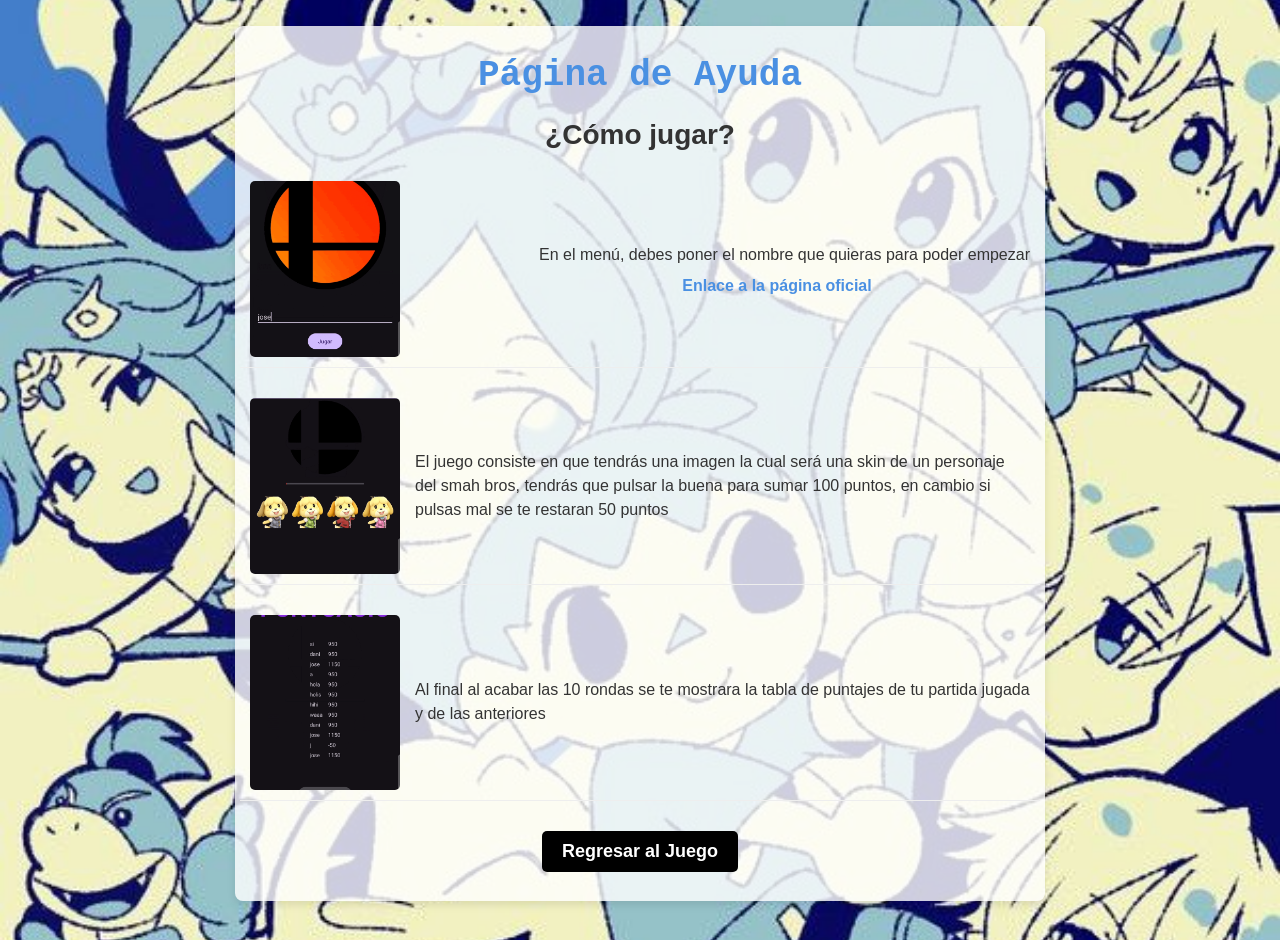
<file: app/src/main/assets/index.html>
<!DOCTYPE html>
<html lang="en">
<head>
    <meta charset="UTF-8">
    <meta name="viewport" content="width=device-width, initial-scale=1.0">
    <link rel="stylesheet" href="styles.css">
    <title>Página de Ayuda</title>
</head>
<body style="background-image: url('img/fodno.jpg'); background-size: cover; background-position: center; background-repeat: no-repeat; background-attachment: fixed;">

<div id="contenedor">
    <h1 id="titulo">Página de Ayuda</h1>
    <h2 id="titulo2">¿Cómo jugar?</h2>

    <div class="img-texto1">
        <img src="img/img1.gif" class="imagen">
        <div>
            <p>En el menú, debes poner el nombre que quieras para poder empezar</p>
            <a href="https://www.smashbros.com/es_ES/" class="enlace-oficial">Enlace a la página oficial</a>
        </div>
    </div>

    <div class="img-texto2">
        <img src="img/img2.gif" class="imagen">
        <p>El juego consiste en que tendrás una imagen la cual será una skin de un personaje del smah bros, tendrás que pulsar la buena para sumar 100 puntos, en cambio si pulsas mal se te restaran 50 puntos</p>
    </div>
    <div class="img-texto3">
        <img src="img/img3.gif"  class="imagen">
        <p>Al final al acabar las 10 rondas se te mostrara la tabla de puntajes de tu partida jugada y de las anteriores</p>
    </div>

    
    <button onclick="anarMain()" id="boton-regresar">Regresar al Juego</button>
</div>

<script type="text/javascript">
    function anarMain() {
        Android.anarMain();
    }
</script>
</body>
</html>
</file>
<file: app/src/main/assets/styles.css>
body {
    font-family: Arial, sans-serif;
    color: #333;
    margin: 0;
    padding: 0;
    display: flex;
    justify-content: center;
    align-items: center;
    min-height: 100vh;
}

#contenedor {
    max-width: 800px;
    width: 90%;
    background-color: rgba(255, 255, 255, 0.8); 
    padding: 5px;
    margin-top: 2%;
    margin-bottom: 3%;
    border-radius: 8px;
    box-shadow: 0 4px 8px rgba(0, 0, 0, 0.1);
    text-align: center;
}
.enlace-oficial {
    display: block;
    margin-top: 10px;
    font-size: 16px;
    color: #4a90e2;
    text-decoration: none;
    font-weight: bold;
    margin-left: -15px;
}

.enlace-oficial:hover {
    color: #357ABD;
    text-decoration: underline;
}

#titulo {
    font-size: 36px;
    font-family: 'Courier New', Courier, monospace;
    color: #4a90e2;
    margin-bottom: 10px;
}

#titulo2 {
    font-size: 28px;
    font-family: 'Franklin Gothic Medium', 'Arial Narrow', Arial, sans-serif;
    color: #333;
    margin-bottom: 20px;
}

.img-texto1 {
    display: flex;
    align-items: center;
    justify-content: space-between;
    margin-bottom: 20px;
    padding: 10px;
    border-bottom: 1px solid #eee;
}

.img-texto1 img.imagen {
    width: 40%;
    max-width: 150px;
    border-radius: 5px;
    margin-right: 15px;
}

.img-texto1 p {
    flex: 1;
    text-align: left;
    font-size: 16px;
    line-height: 1.5;
    margin: 0;
}

.img-texto2 {
    display: flex;
    align-items: center;
    justify-content: space-between;
    margin-bottom: 20px;
    padding: 10px;
    border-bottom: 1px solid #eee;
}

.img-texto2 img.imagen {
    width: 40%;
    max-width: 150px;
    border-radius: 5px;
    margin-right: 15px;
}

.img-texto2 p {
    flex: 1;
    text-align: left;
    font-size: 16px;
    line-height: 1.5;
    margin: 0;
}

.img-texto3 {
    display: flex;
    align-items: center;
    justify-content: space-between;
    margin-bottom: 20px;
    padding: 10px;
    border-bottom: 1px solid #eee;
}

.img-texto3 img.imagen {
    width: 40%;
    max-width: 150px;
    border-radius: 5px;
    margin-right: 15px;
}

.img-texto3 p {
    flex: 1;
    text-align: left;
    font-size: 16px;
    line-height: 1.5;
    margin: 0;
}

#boton-regresar {
    padding: 10px 20px;
    font-size: 18px;
    font-weight: bold;
    color: #fff;
    background-color: #000000;
    border: none;
    border-radius: 5px;
    cursor: pointer;
    margin-top: 10px;
    margin-bottom: 3%;
}

#boton-regresar:hover {
    background-color: #357ABD;
}
</file>
